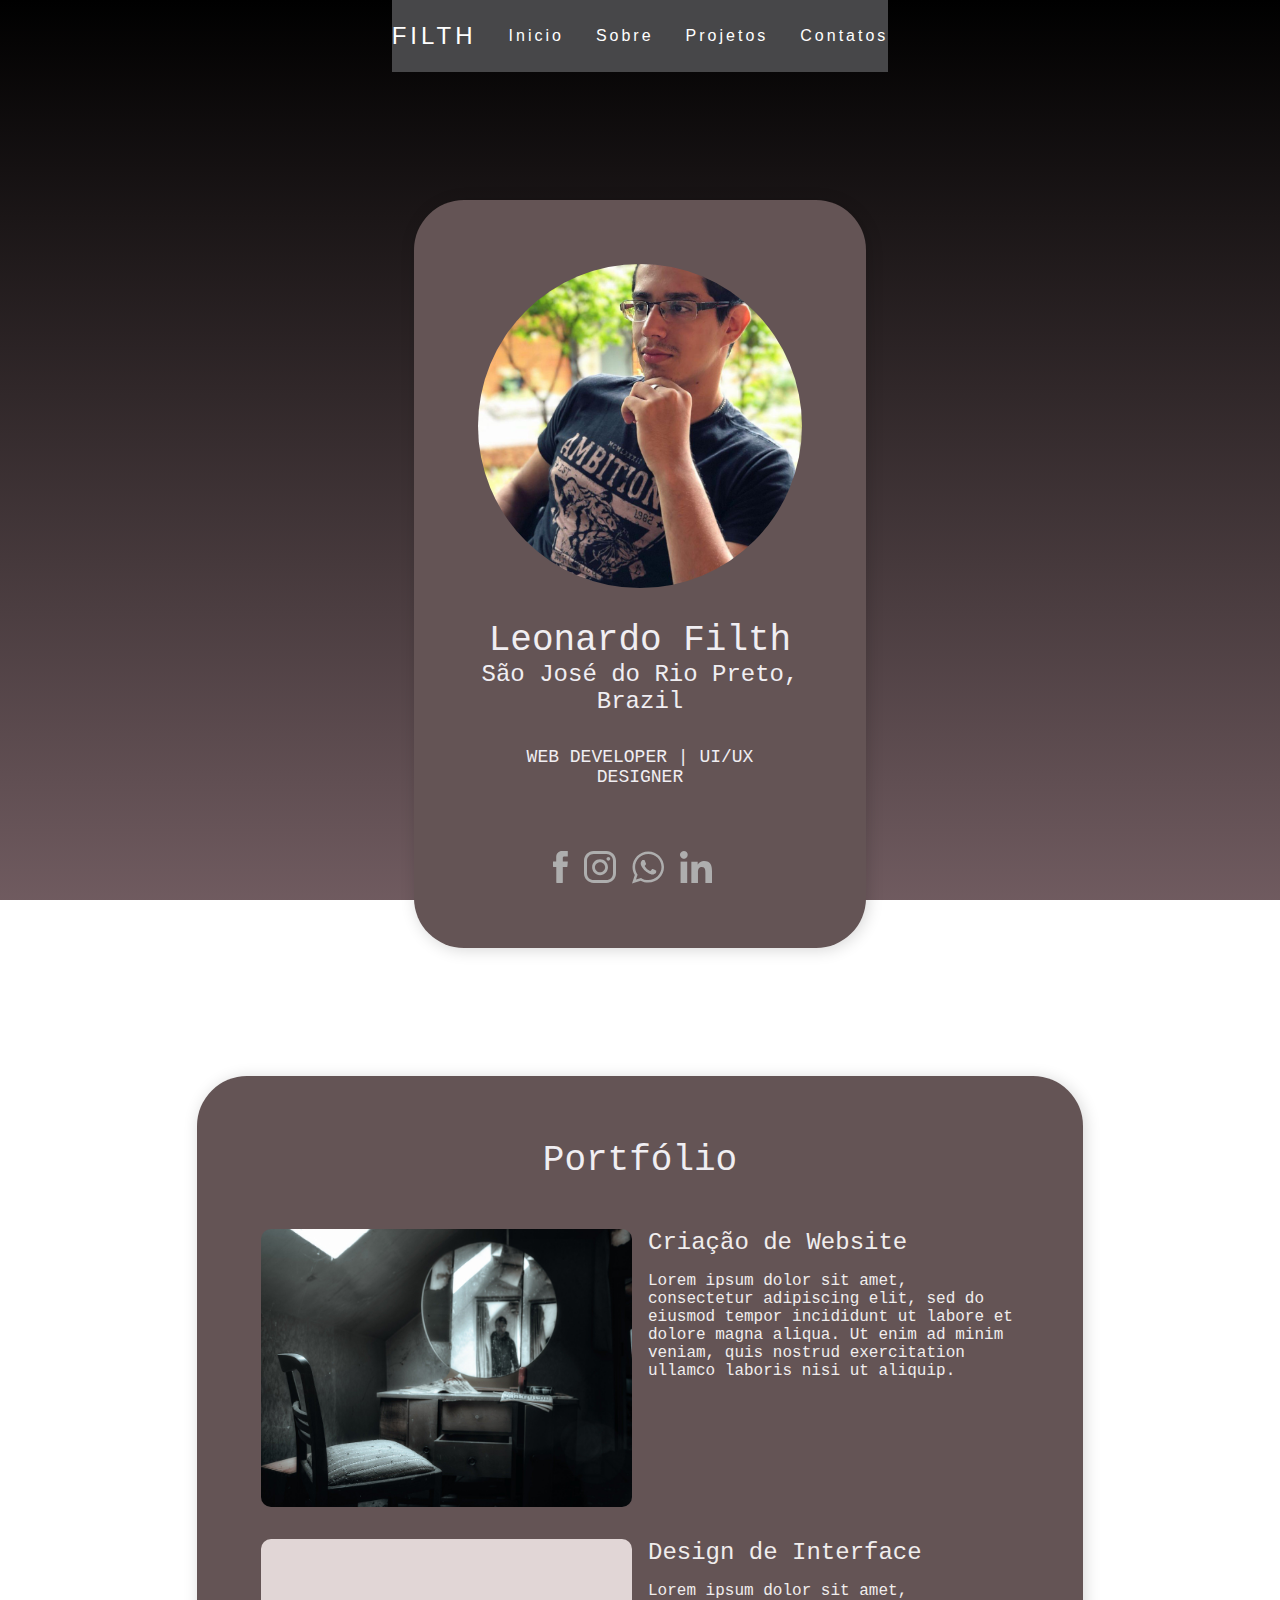
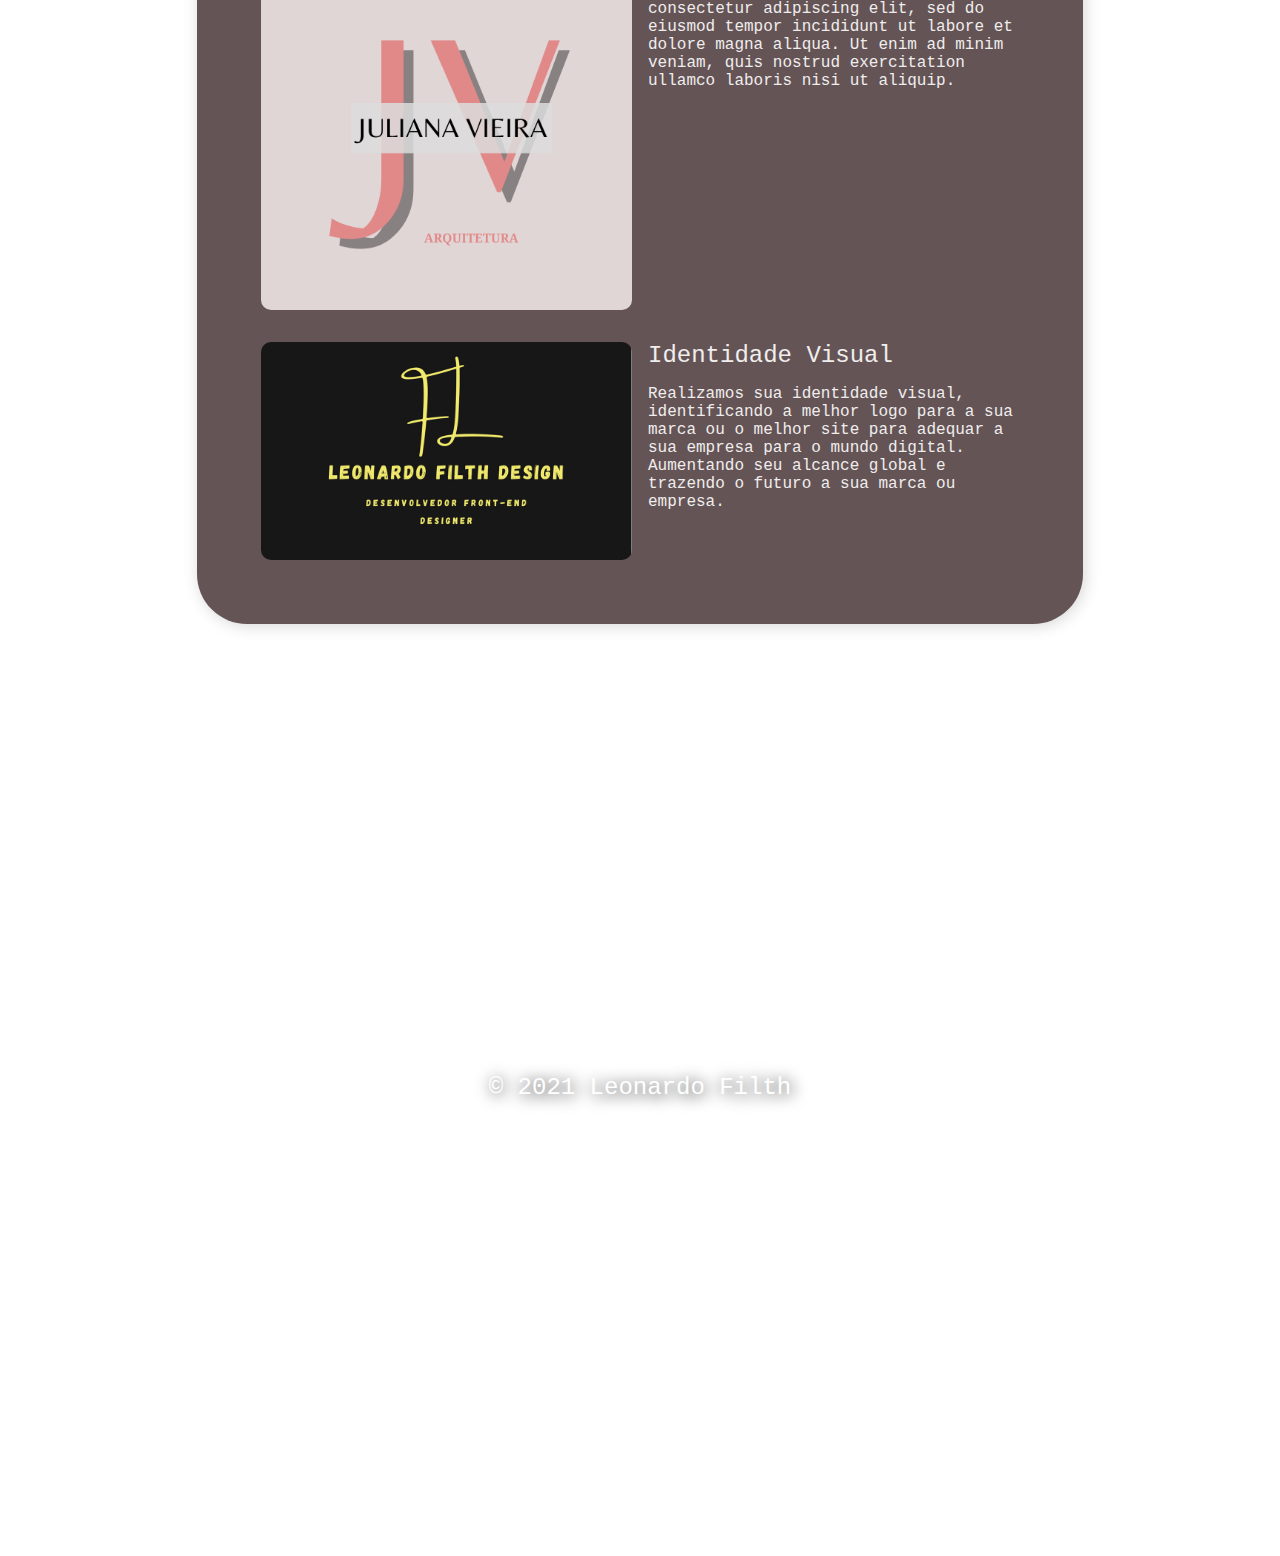
<file: index.html>
<!DOCTYPE html>
<html lang="en">
<head>
<title>CSS Template</title>
<meta charset="utf-8">
<meta name="viewport" content="width=device-width, initial-scale=1">
<link rel="stylesheet" href="src/style.css">
</head>
<body>
  <header>
    <nav>
      <a class="logo" href="/">Filth</a>
      <div class="mobile-menu">
        <div class="line1"></div>
        <div class="line2"></div>
        <div class="line3"></div>
      </div>
      <ul class="nav-list">
        <li><a href="/">Inicio</a></li>
        <li><a href="/">Sobre</a></li>
        <li><a href="/">Projetos</a></li>
        <li><a href="/">Contatos</a></li>
      </ul>
    </nav>
  </header>
  <body>
    <div class="container">
      <div class="profile box">
        <img class="profile-pic" src="src/profile.png" alt="Profile" />
        <h1 class="title">Leonardo Filth</h1>
        <span>São José do Rio Preto, Brazil</span>
        <p>WEB DEVELOPER | UI/UX DESIGNER</p>
        <ul class="redes-sociais">
          <li>
            <a href="#"><img src="src/facebook.svg" alt="Facebook" /></a>
          </li>
          <li>
            <a href="#"><img src="src/instagram.svg" alt="Instagram" /></a>
          </li>
          <li>
            <a href="#"><img src="src/whatsapp.svg" alt="WhatsApp" /></a>
          </li>
          <li>
            <a href="#"><img src="src/linkedin.svg" alt="LinkedIn" /></a>
          </li>
        </ul>
      </div>
      <div class="portfolio box">
        <h1 class="title">Portfólio</h1>
        <ul>
          <li>
            <img src="src/Espelho.jpg" alt="1" />
            <div>
              <h2>Criação de Website</h2>
              <p>
                Lorem ipsum dolor sit amet, consectetur adipiscing elit, sed do
                eiusmod tempor incididunt ut labore et dolore magna aliqua. Ut
                enim ad minim veniam, quis nostrud exercitation ullamco laboris
                nisi ut aliquip.
              </p>
            </div>
          </li>
          <li>
            <img src="src/JV.png" alt="2" >
            <div>
              <h2>Design de Interface</h2>
              <p>
                Lorem ipsum dolor sit amet, consectetur adipiscing elit, sed do
                eiusmod tempor incididunt ut labore et dolore magna aliqua. Ut
                enim ad minim veniam, quis nostrud exercitation ullamco laboris
                nisi ut aliquip.
              </p>
            </div>
          </li>
          <li>
            <img src="src/Cartao/Front.png" alt="3" />
            <div>
              <h2>Identidade Visual</h2>
              <p>
                Realizamos sua identidade visual, identificando a melhor logo para a sua marca ou o melhor site para adequar a sua empresa para o mundo
                digital. Aumentando seu alcance global e trazendo o futuro a sua marca ou empresa.
              </p>
            </div>
          </li>
        </ul>
      </div>
      <p class="copyright">© 2021 Leonardo Filth</p>
    </div>
  
  
  
  <script src="src/mobile-navbar.js"></script>
   
</body>
</html>
</file>
<file: src/style.css>
*{
  margin: 0;
  padding: 0;
  box-sizing: border-box;
}
a{
  color: #ffffff;
  text-decoration: none;
  transition: 0.3s;
}
a:hover{
  opacity: 0.7;
}
.logo{
  font-size: 24px;
  text-transform: uppercase;
  letter-spacing: 4px;
}
nav{
  display: flex;
  justify-content: space-around;
  align-items: center;
  font-family: -apple-system, BlinkMacSystemFont, 'Segoe UI', Roboto, Oxygen, Ubuntu, Cantarell, 'Open Sans', 'Helvetica Neue', sans-serif;
  background: #474749;
  height: 8vh;

}
main{
  background-color: #23232e
  center center;
  background-size: cover;
  height: 92vh;
}
.nav-list{
  list-style: none;
  display: flex;
}
.nav-list li{
  letter-spacing: 3px;
  margin-left: 32px;
}
.mobile-menu{
  cursor: pointer;
  display: none;
}
.mobile-menu div{
  width: 32px;
  height: 2px;
  background: #ffffff;
  margin: 8px;
}
@media (max-width: 999px){
  body{
    overflow-x: hidden;
  }
  .nav-list{
    position: absolute;
    top: 8vh;
    right: 0;
    width: 50vw;
    height: 92vh;
    flex-direction: column;
    background: #23232e;
    align-items: center;
    justify-content: space-around;
    transform: translate(100%);
    transition: transform 0.3s ease-in;
  }

.nav-list li{
  margin-left: 0;
  opacity: 0;
}
.mobile-menu{
  display: block;}
}
.nav-list.active{
  transform: translate(0);
}
@keyframes navLinkFade {
  from{
    opacity: 0;
    transform: translateX(50px);
  }
  to{
    opacity: 1;
    transform: translateX(0);
  }
}
.mobile-menu.active .line1 {
  transform: rotate(-45deg) translate(-8px, 8px);
}

.mobile-menu.active .line2 {
  opacity: 0;
}

.mobile-menu.active .line3 {
  transform: rotate(45deg) translate(-5px, -7px);
} 

img {
  display: block;
  max-width: 100%;
}

li {
  list-style: none;
}

body {
  font-family: "Source Code Pro", monospace;
  background-image: linear-gradient(to bottom, #000000, #91767c 130%);;
  background-attachment: fixed;
  background-size: cover;
  display: grid;
  align-items: center;
  justify-items: center;
  height: 100vh;
  color: #f0eef2;
}

.container {
  padding: 0 16px;
}

.title {
  font-size: 36px;
  font-weight: normal;
}

.profile {
  max-width: 452px;
  box-sizing: border-box;
  margin: 0 auto;
}

.box {
  background: rgb(100, 84, 85);
  padding: 4rem;
  box-shadow: 2px 2px 16px rgba(0, 0, 0, 0.16);
  border-radius: 50px;
  text-align: center;
  margin-top: 8rem;
}

.profile-pic {
  border-radius: 50%;
  margin: 0 auto 2rem auto;
}

.profile span {
  font-size: 24px;
}

.profile p {
  font-size: 18px;
  margin-top: 2rem;
  margin-bottom: 4rem;
}

.redes-sociais {
  display: flex;
  justify-content: center;
}

.redes-sociais li {
  margin-right: 1rem;
}

.portfolio {
  max-width: 886px;
  box-sizing: border-box;
}

.portfolio ul {
  margin-top: 3rem;
}

.portfolio li {
  display: grid;
  grid-template-columns: 1fr 1fr;
  text-align: left;
  gap: 1rem;
  color: #f0eded;
}

.portfolio li + li {
  margin-top: 2rem;
}

.portfolio img {
  border-radius: 10px;
}

.portfolio h2 {
  font-weight: normal;
  margin-bottom: 1rem;
}

.copyright {
  font-size: 24px;
  color: white;
  text-shadow: 2px 2px 16px black;
  margin-top: 50vh;
  padding-bottom: 50vh;
  text-align: center;
}

@media (max-width: 600px) {
  body {
    background-attachment: initial;
    background-size: contain;
    background-color: #0a0101;
  }
  .box {
    padding: 2rem;
    margin-top: 4rem;
    border-radius: 30px;
  }
  .box:first-child {
    padding: 3rem;
  }
  .portfolio ul {
    margin-top: 1rem;
  }
  .portfolio li {
    grid-template-columns: 1fr;
    justify-items: center;
  }
  .portfolio li div {
    max-width: 448px;
  }
  .copyright {
    font-size: 18px;
    color: #606060;
    text-shadow: none;
    margin: 0;
    padding: 4rem 0;
  }
}
</file>
